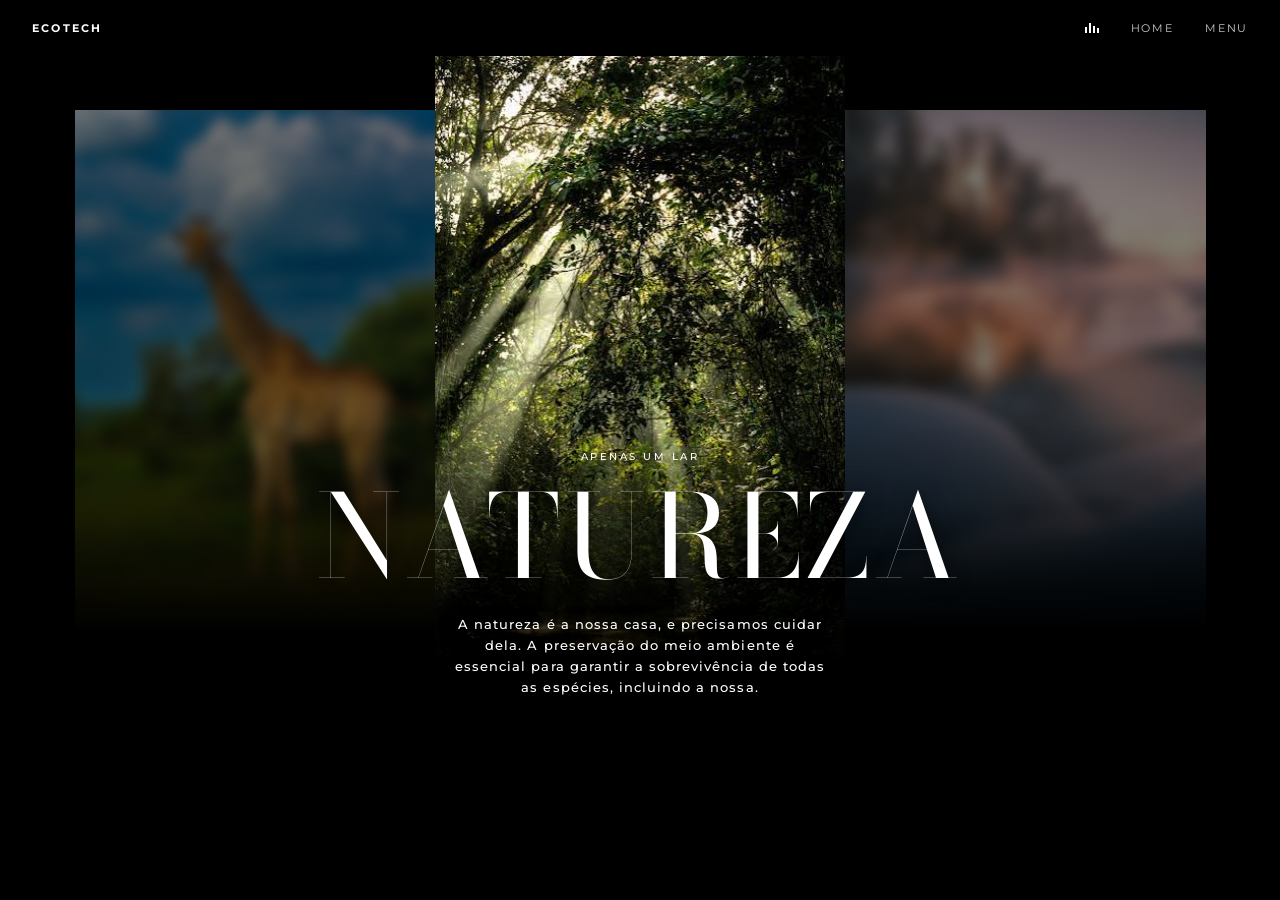
<file: infopage.html>
<!doctype html>
<html lang="pt-br">
    <head>
        <meta charset="UTF-8" />
        <meta name="viewport" content="width=device-width, initial-scale=1.0" />
        <title>EcoTech</title>

        <link rel="preconnect" href="https://fonts.googleapis.com" />
        <link rel="preconnect" href="https://fonts.gstatic.com" crossorigin />
        <link
            href="https://fonts.googleapis.com/css2?family=Bodoni+Moda:wght@400&family=Montserrat:wght@400;500;700&display=swap"
            rel="stylesheet"
        />

        <link rel="stylesheet" href="infopage.css" />
    </head>
    <body>
        <div class="splash">
            <img src="img/logo.png" alt="EcoTech" />
        </div>

        <header class="header reveal">
            <a href="infopage.html" class="header__brand">EcoTech</a>

            <nav class="header__nav">
                <svg
                    class="header__icon"
                    width="14"
                    height="10"
                    viewBox="0 0 14 10"
                    aria-hidden="true"
                >
                    <rect x="0" y="4" width="2" height="6" />
                    <rect x="4" y="0" width="2" height="10" />
                    <rect x="8" y="3" width="2" height="7" />
                    <rect x="12" y="5" width="2" height="5" />
                </svg>
                <a href="index.html" class="header__link">Home</a>
                <button type="button" class="header__link">Menu</button>
            </nav>
        </header>

        <main class="hero">
            <div class="gallery">
                <figure class="gallery__item gallery__item--side reveal">
                    <img src="img/img1.jpg" alt="Girafa na natureza" />
                </figure>
                <figure class="gallery__item gallery__item--main reveal">
                    <img src="img/img2.jpg" alt="Floresta com luz natural" />
                </figure>
                <figure class="gallery__item gallery__item--side reveal">
                    <img src="img/img3.jpg" alt="Tundra com nevoa" />
                </figure>
            </div>

            <div class="hero__text reveal reveal--up">
                <p class="hero__eyebrow">Apenas um lar</p>
                <h1 class="hero__title">Natureza</h1>
                <p class="hero__description">
                    A natureza é a nossa casa, e precisamos cuidar dela. A preservação do meio
                    ambiente é essencial para garantir a sobrevivência de todas as espécies,
                    incluindo a nossa.
                </p>
            </div>
        </main>

        <script src="js/infopage.js"></script>
    </body>
</html>
</file>
<file: infopage.css>
:root {
    --bg: #000;
    --text: #fff;
    --header-h: 56px;
    --font-serif: 'Bodoni Moda', serif;
    --font-sans: 'Montserrat', sans-serif;
}

*,
*::before,
*::after {
    box-sizing: border-box;
}

html,
body {
    margin: 0;
    height: 100%;
}

body {
    background: var(--bg);
    color: var(--text);
    font-family: var(--font-sans);
    overflow: hidden;
}

.reveal{
    opacity: 1;
}
.splash {
    opacity: 0;
}

.is-loaded .reveal {
    animation: fade-in 1.4s ease-out var(--delay, 0s) both;
}

.is-loaded .reveal--up {
    animation-name: fade-up;
}

.is-loaded .splash {
    animation: splash 3s ease-in-out 0.6s both;
}

@keyframes fade-in {
    from {
        opacity: 0;
    }
    to {
        opacity: 1;
    }
}

@keyframes fade-up {
    from {
        opacity: 0;
        transform: translateY(16px);
    }
    to {
        opacity: 1;
        transform: none;
    }
}

@keyframes splash {
    0% {
        opacity: 0;
    }
    30% {
        opacity: 1;
    }
    70% {
        opacity: 1;
    }
    100% {
        opacity: 0;
    }
}

.gallery__item--main,
.gallery__item--side {
    --delay: 4s;
}
.hero__text {
    --delay: 4.9s;
}
.header {
    --delay: 5.8s;
}

.splash {
    position: fixed;
    inset: 0;
    z-index: 100;
    display: grid;
    place-items: center;
    background: #000;
    pointer-events: none;
}

.splash img {
    width: min(60vw, 320px);
    height: auto;
}

.header {
    position: fixed;
    top: 0;
    left: 0;
    right: 0;
    z-index: 10;
    height: var(--header-h);
    padding: 0 clamp(16px, 4vw, 32px);
    display: flex;
    align-items: center;
    justify-content: space-between;
    background: var(--bg);
    font-size: 0.6875rem;
    letter-spacing: 0.15em;
    text-transform: uppercase;
}

.header__brand {
    color: var(--text);
    font-weight: 700;
    letter-spacing: 0.2em;
    text-decoration: none;
}

.header__nav {
    display: flex;
    align-items: center;
    gap: clamp(16px, 3vw, 32px);
}

.header__icon {
    fill: var(--text);
}

.header__link {
    background: none;
    border: 0;
    padding: 0;
    font: inherit;
    letter-spacing: inherit;
    text-transform: inherit;
    color: var(--text);
    text-decoration: none;
    cursor: pointer;
    opacity: 0.8;
    transition: opacity 0.3s;
}

.header__link:hover {
    opacity: 1;
}

.hero {
    position: relative;
    height: 100vh;
}

.gallery {
    position: absolute;
    inset: var(--header-h) 0 0;
    padding-inline: 3vw;
    display: flex;
    justify-content: center;
    align-items: flex-start;
}

.gallery__item {
    margin: 0;
    overflow: hidden;
    -webkit-mask-image: linear-gradient(to bottom, #000 60%, transparent 100%);
    mask-image: linear-gradient(to bottom, #000 60%, transparent 100%);
}

.gallery__item img {
    display: block;
    width: 100%;
    height: 100%;
    object-fit: cover;
}

.gallery__item--main {
    width: 34%;
    height: 70vh;
}

.gallery__item--side {
    width: 30%;
    height: 58vh;
    margin-top: 6vh;
}

/* fotos laterais: desfocadas e escurecidas */
.gallery__item--side img {
    filter: blur(6px) brightness(0.5);
    transform: scale(1.08);
}

/* ---------- Textos ---------- */
.hero__text {
    position: absolute;
    top: 50%;
    transform: translateY(-50%);
    left: 0;
    right: 0;
    width: min(90%, 760px);
    margin-inline: auto;
    text-align: center;
    text-shadow: 0 2px 20px rgba(0, 0, 0, 0.6);
}

.hero__eyebrow {
    margin: 0 0 1rem;
    font-size: 0.625rem;
    font-weight: 500;
    letter-spacing: 0.25em;
    text-transform: uppercase;
}

.hero__title {
    margin: 0;
    font-family: var(--font-serif);
    font-weight: 400;
    font-size: clamp(3rem, 9vw, 7.5rem);
    line-height: 1;
    letter-spacing: 0.04em;
    text-transform: uppercase;
}

.hero__description {
    max-width: 42ch;
    margin: 1.25rem auto 0;
    font-size: 0.8125rem;
    font-weight: 500;
    line-height: 1.6;
    letter-spacing: 0.08em;
}

/* ---------- Celular ---------- */
@media (max-width: 700px) {
    .gallery__item--side {
        display: none;
    }

    .gallery__item--main {
        width: 80%;
    }
}
</file>
<file: assets/infopage.css>
/* ---------- Variáveis ---------- */
:root {
    --bg: #000;
    --text: #fff;
    --header-h: 56px;
    --font-serif: 'Bodoni Moda', serif;
    --font-sans: 'Montserrat', sans-serif;
}

/* ---------- Base ---------- */
*,
*::before,
*::after {
    box-sizing: border-box;
}

html,
body {
    margin: 0;
    height: 100%;
}

body {
    background: var(--bg);
    color: var(--text);
    font-family: var(--font-sans);
    overflow: hidden;
}

/* ---------- Animações ---------- */
/* Estado inicial: tudo invisível */
.reveal,
.splash {
    opacity: 0;
}

/* Quando a página carrega, cada elemento roda a sua animação */
.is-loaded .reveal {
    animation: fade-in 1.4s ease-out var(--delay, 0s) both;
}

.is-loaded .reveal--up {
    animation-name: fade-up;
}

.is-loaded .splash {
    animation: splash 3s ease-in-out 0.6s both;
}

@keyframes fade-in {
    from {
        opacity: 0;
    }
    to {
        opacity: 1;
    }
}

@keyframes fade-up {
    from {
        opacity: 0;
        transform: translateY(16px);
    }
    to {
        opacity: 1;
        transform: none;
    }
}

@keyframes splash {
    0% {
        opacity: 0;
    }
    30% {
        opacity: 1;
    }
    70% {
        opacity: 1;
    }
    100% {
        opacity: 0;
    }
}

/* ---------- Linha do tempo (atrasos) ---------- */
.gallery__item--main {
    --delay: 4s;
}
.gallery__item--side {
    --delay: 4s;
}
.hero__text {
    --delay: 4.9s;
}
.header {
    --delay: 5.8s;
}

/* ---------- Logo de abertura ---------- */
.splash {
    position: fixed;
    inset: 0;
    z-index: 100;
    display: grid;
    place-items: center;
    background: #000;
    pointer-events: none;
}

.splash img {
    width: min(60vw, 320px);
    height: auto;
}

/* ---------- Header ---------- */
.header {
    position: fixed;
    top: 0;
    left: 0;
    right: 0;
    z-index: 10;
    height: var(--header-h);
    padding: 0 clamp(16px, 4vw, 32px);
    display: flex;
    align-items: center;
    justify-content: space-between;
    background: var(--bg);
    font-size: 0.6875rem;
    letter-spacing: 0.15em;
    text-transform: uppercase;
}

.header__brand {
    color: var(--text);
    font-weight: 700;
    letter-spacing: 0.2em;
    text-decoration: none;
}

.header__nav {
    display: flex;
    align-items: center;
    gap: clamp(16px, 3vw, 32px);
}

.header__icon {
    fill: var(--text);
}

.header__link {
    background: none;
    border: 0;
    padding: 0;
    font: inherit;
    letter-spacing: inherit;
    text-transform: inherit;
    color: var(--text);
    text-decoration: none;
    cursor: pointer;
    opacity: 0.8;
    transition: opacity 0.3s;
}

.header__link:hover {
    opacity: 1;
}

/* ---------- Hero ---------- */
.hero {
    position: relative;
    height: 100vh;
}

/* ---------- Galeria de fotos ---------- */
.gallery {
    position: absolute;
    inset: var(--header-h) 0 0;
    padding-inline: 3vw;
    display: flex;
    justify-content: center;
    align-items: flex-start;
}

.gallery__item {
    margin: 0;
    overflow: hidden;
    /* esmaece a parte de baixo da foto até sumir */
    -webkit-mask-image: linear-gradient(to bottom, #000 60%, transparent 100%);
    mask-image: linear-gradient(to bottom, #000 60%, transparent 100%);
}

.gallery__item img {
    display: block;
    width: 100%;
    height: 100%;
    object-fit: cover;
}

.gallery__item--main {
    width: 34%;
    height: 70vh;
}

.gallery__item--side {
    width: 30%;
    height: 58vh;
    margin-top: 6vh;
}

/* fotos laterais: desfocadas e escurecidas */
.gallery__item--side img {
    filter: blur(6px) brightness(0.5);
    transform: scale(1.08);
}

/* ---------- Textos ---------- */
.hero__text {
    position: absolute;
    top: 50%;
    transform: translateY(-50%);
    left: 0;
    right: 0;
    width: min(90%, 760px);
    margin-inline: auto;
    text-align: center;
    text-shadow: 0 2px 20px rgba(0, 0, 0, 0.6);
}

.hero__eyebrow {
    margin: 0 0 1rem;
    font-size: 0.625rem;
    font-weight: 500;
    letter-spacing: 0.25em;
    text-transform: uppercase;
}

.hero__title {
    margin: 0;
    font-family: var(--font-serif);
    font-weight: 400;
    font-size: clamp(3rem, 9vw, 7.5rem);
    line-height: 1;
    letter-spacing: 0.04em;
    text-transform: uppercase;
}

.hero__description {
    max-width: 42ch;
    margin: 1.25rem auto 0;
    font-size: 0.8125rem;
    font-weight: 500;
    line-height: 1.6;
    letter-spacing: 0.08em;
}

/* ---------- Celular ---------- */
@media (max-width: 700px) {
    .gallery__item--side {
        display: none;
    }

    .gallery__item--main {
        width: 80%;
    }
}
</file>
